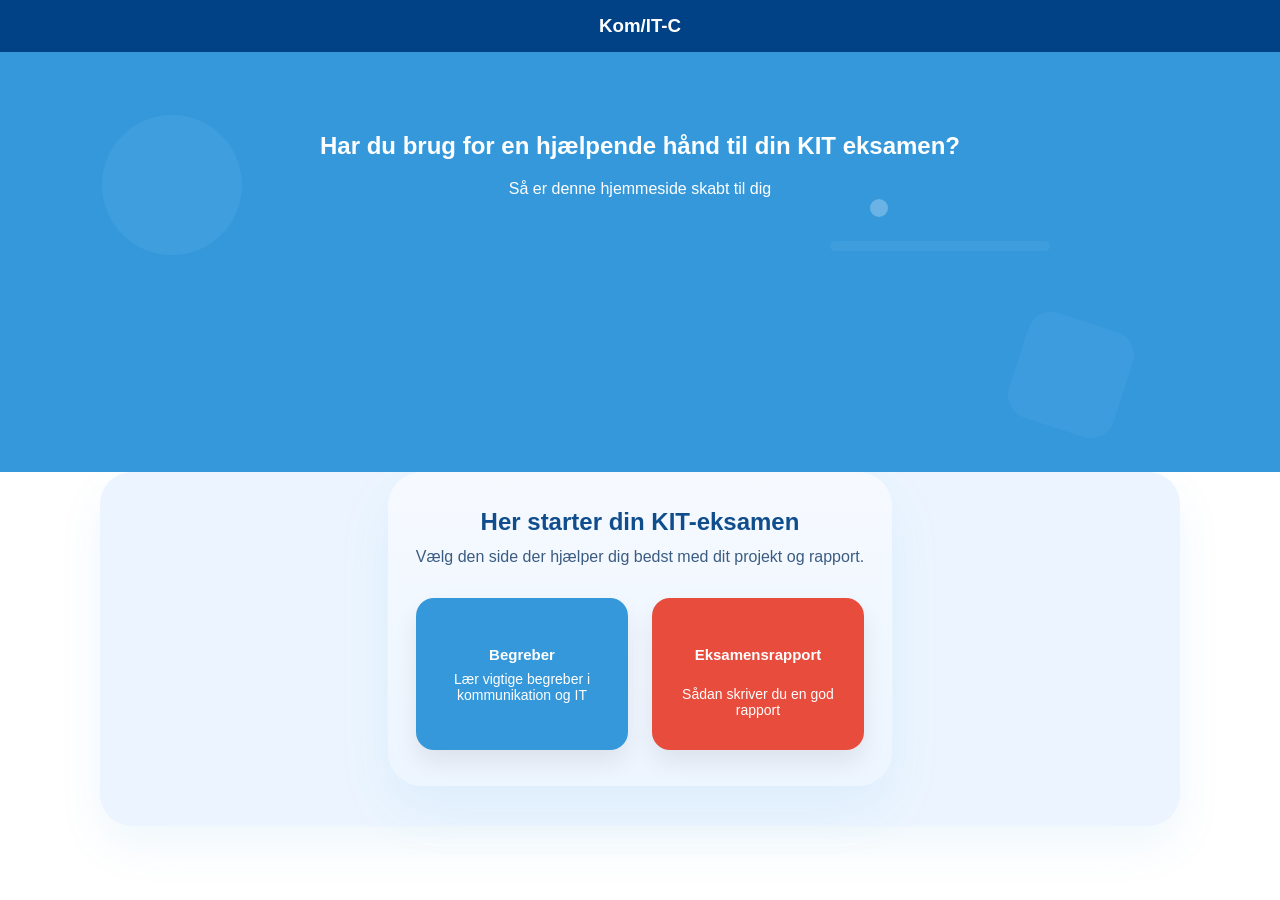
<file: index.html>
<!DOCTYPE html>
<html lang="da">
<head>
    <meta charset="UTF-8">
    <title>Kom/IT-C Eksamen</title>
    <link rel="stylesheet" href="style.css">
</head>
<body>

<!-- NAVIGATION -->
<nav>
    <section class="title-section">
        <h1>Kom/IT-C</h1>
    </section>
</nav>

<!-- FORSIDE -->
<section id="forside" class="hero">
    <div class="hero-decorations">
        <span class="shape circle"></span>
        <span class="shape square"></span>
        <span class="shape line"></span>
        <span class="shape dot"></span>
    </div>
    <h2>Har du brug for en hjælpende hånd til din KIT eksamen?</h2>
    <p>Så er denne hjemmeside skabt til dig</p>
</section>

<!-- MENU -->
<section class="menu">
    <div class="menu-banner">
        <div class="menu-banner-text">
            <h3>Her starter din KIT-eksamen</h3>
            <p>Vælg den side der hjælper dig bedst med dit projekt og rapport.</p>
        </div>
        <div class="menu-items">
            <a href="begreber.html" class="box begreber">
                <div class="box-title">Begreber</div>
                <div class="box-desc">Lær vigtige begreber i kommunikation og IT</div>
            </a>
            <a href="rapport.html" class="box rapport">
                <div class="box-title"><p style="text-align: center;">Eksamensrapport</p></div>
                <div class="box-desc">Sådan skriver du en god rapport</div>
            </a>
        </div>
    </div>
</section>

</body>
</html>
</file>
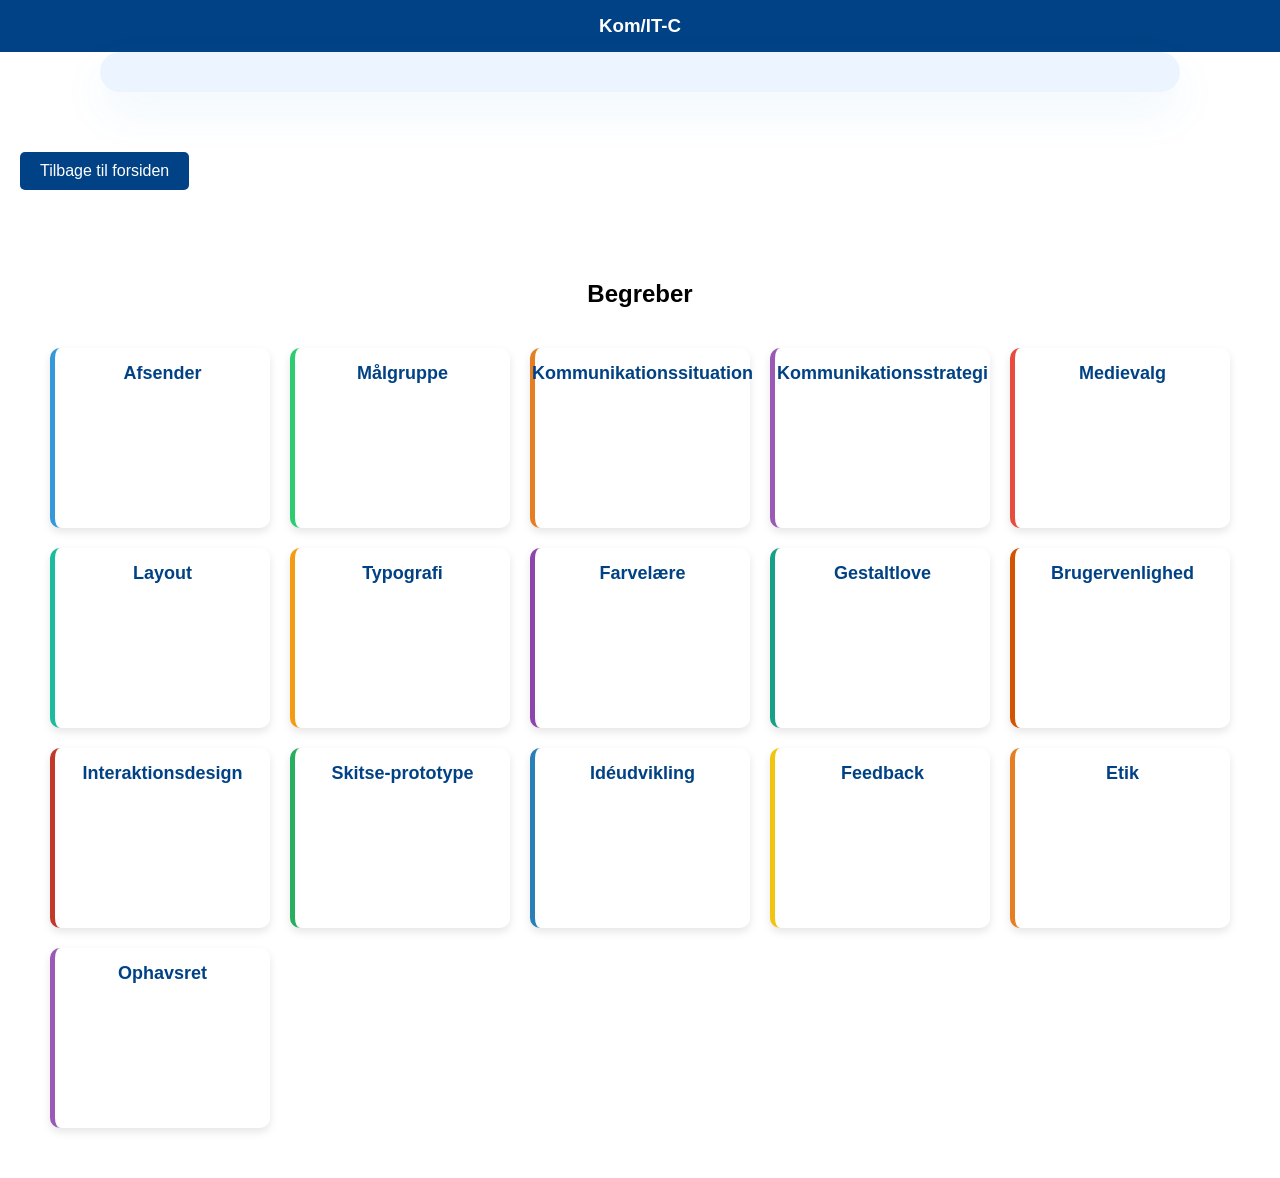
<file: begreber.html>
<!DOCTYPE html>
<html lang="da">
<head>
    <meta charset="UTF-8">
    <title>Begreber - Kom/IT-C Eksamen</title>
    <link rel="stylesheet" href="style.css">
</head>
<body>

<!-- NAVIGATION -->
<nav>
    <section class="title-section">
        <h1>Kom/IT-C</h1>
    </section>
    <section class="menu">
    </section>
</nav>

<a href="index.html" class="back-button">Tilbage til forsiden</a>

<!-- BEGREBER CONTENT -->
<section id="begreber">
    <h2>Begreber</h2>
    <div class="card afsender" data-concept="afsender">
        <h3>Afsender</h3>
    </div>
    <div class="card maalgruppe" data-concept="maalgruppe">
        <h3>Målgruppe</h3>
    </div>
    <div class="card kommunikationssituation" data-concept="kommunikationssituation">
        <h3>Kommunikationssituation</h3>
    </div>
    <div class="card kommunikationsstrategi" data-concept="kommunikationsstrategi">
        <h3>Kommunikationsstrategi</h3>
    </div>
    <div class="card medievalg" data-concept="medievalg">
        <h3>Medievalg</h3>
    </div>
    <div class="card layout" data-concept="layout">
        <h3>Layout</h3>
    </div>
    <div class="card typografi" data-concept="typografi">
        <h3>Typografi</h3>
    </div>
    <div class="card farvelære" data-concept="farvelære">
        <h3>Farvelære</h3>
    </div>
    <div class="card gestaltlove" data-concept="gestaltlove">
        <h3>Gestaltlove</h3>
    </div>
    <div class="card brugervenlighed" data-concept="brugervenlighed">
        <h3>Brugervenlighed</h3>
    </div>
    <div class="card interaktionsdesign" data-concept="interaktionsdesign">
        <h3>Interaktionsdesign</h3>
    </div>
    <div class="card skitse-prototype" data-concept="skitse-prototype">
        <h3>Skitse-prototype</h3>
    </div>
    <div class="card ideudvikling" data-concept="ideudvikling">
        <h3>Idéudvikling</h3>
    </div>
    <div class="card feedback" data-concept="feedback">
        <h3>Feedback</h3>
    </div>
    <div class="card etik" data-concept="etik">
        <h3>Etik</h3>
    </div>
    <div class="card ophavsret" data-concept="ophavsret">
        <h3>Ophavsret</h3>
    </div>
</section>

<!-- Modal -->
<div id="modal" class="modal">
    <div class="modal-content">
        <span class="close">&times;</span>
        <h2 id="modal-title"></h2>
        <div id="modal-text"></div>
    </div>
</div>

<script>
    // Modal elements
    var modal = document.getElementById("modal");
    var modalTitle = document.getElementById("modal-title");
    var modalText = document.getElementById("modal-text");
    var span = document.getElementsByClassName("close")[0];

    // Content for each concept
    var concepts = {
        afsender: {
            title: "Afsender",
            content: "<p><strong>Definition:</strong> Afsenderen er den person, gruppe eller organisation, der formidler budskabet. Afsenderens troværdighed, formål og holdning påvirker, hvordan modtageren opfatter teksten eller mediet.</p><p><strong>Hvorfor er begrebet vigtigt i eksamensprojektet?</strong> Afsenderen er central, da din projektidentitet og troværdighed afhænger af, hvordan du præsenterer dig selv som afsender. Det hjælper med at skabe tillid og klarhed i kommunikationen.</p><p><strong>Eksempel fra dit projekt:</strong> I dit eksamensprojekt kunne du som afsender være en studerende, der præsenterer en analyse af sociale medier, hvor din rolle som ekspert styrker budskabet.</p><p><strong>Typiske fejl:</strong> At glemme at identificere sig selv tydeligt, hvilket kan gøre kommunikationen anonym og mindre troværdig.</p>"
        },
        maalgruppe: {
            title: "Målgruppe",
            content: "<p><strong>Definition:</strong> Målgruppen er de mennesker, der skal modtage budskabet. Den kan opdeles efter alder, køn, uddannelse, interesser, vaner og forventninger.</p><p><strong>Hvorfor er begrebet vigtigt i eksamensprojektet?</strong> Uden en klar målgruppe risikerer du, at dit projekt ikke rammer de rette personer, hvilket gør kommunikationen ineffektiv og projektet mindre relevant.</p><p><strong>Eksempel fra dit projekt:</strong> Hvis dit projekt handler om digital kommunikation, kunne målgruppen være unge studerende, som du tilpasser sprog og kanaler til.</p><p><strong>Typiske fejl:</strong> At definere målgruppen for bredt, så budskabet bliver for generelt og mister sin kraft.</p>"
        },
        kommunikationssituation: {
            title: "Kommunikationssituation",
            content: "<p><strong>Definition:</strong> Kommunikationssituationen er den konkrete sammenhæng, hvor kommunikationen sker. Den omfatter tid, sted, relation mellem afsender og modtager, formål og kanal.</p><p><strong>Hvorfor er begrebet vigtigt i eksamensprojektet?</strong> Det hjælper dig med at tilpasse din kommunikation til konteksten, så den føles naturlig og relevant for modtageren.</p><p><strong>Eksempel fra dit projekt:</strong> I en eksamensrapport kunne situationen være en formel præsentation for lærere, hvor du vælger et professionelt sprog og layout.</p><p><strong>Typiske fejl:</strong> At ignorere konteksten, fx at bruge uformelt sprog i en formel situation, hvilket kan virke uprofessionelt.</p>"
        },
        kommunikationsstrategi: {
            title: "Kommunikationsstrategi",
            content: "<p><strong>Definition:</strong> Kommunikationsstrategi er den overordnede plan for, hvordan du når dine mål med kommunikationen. Den handler om budskab, synsvinkel, tone, kanalvalg og timing.</p><p><strong>Hvorfor er begrebet vigtigt i eksamensprojektet?</strong> En strategi sikrer, at dit projekt er sammenhængende og effektivt, og at du ikke spilder ressourcer på irrelevante elementer.</p><p><strong>Eksempel fra dit projekt:</strong> Din strategi kunne være at bruge sociale medier til at nå målgruppen hurtigt, med et klart budskab om digital etik.</p><p><strong>Typiske fejl:</strong> At mangle en strategi, hvilket fører til kaotisk kommunikation uden klar retning.</p>"
        },
        medievalg: {
            title: "Medievalg",
            content: "<p><strong>Definition:</strong> Medievalg er beslutningen om, hvilke medier og kanaler der bedst når målgruppen. Det kan være sociale medier, print, web, video, lyd eller en kombination.</p><p><strong>Hvorfor er begrebet vigtigt i eksamensprojektet?</strong> Det sikrer, at dit budskab når frem til de rette personer på den mest effektive måde, hvilket er afgørende for projektets succes.</p><p><strong>Eksempel fra dit projekt:</strong> For et projekt om webdesign kunne du vælge en hjemmeside som medie, kombineret med videoer på YouTube.</p><p><strong>Typiske fejl:</strong> At vælge medier, der ikke passer til målgruppen, fx at bruge print til en digital målgruppe.</p>"
        },
        layout: {
            title: "Layout",
            content: "<p><strong>Definition:</strong> Layout er den måde, visuelle elementer er organiseret på en side. Det omfatter placering af tekst, billeder, overskrifter, knapper og hvidt rum.</p><p><strong>Hvorfor er begrebet vigtigt i eksamensprojektet?</strong> Et godt layout gør informationen let at finde og forstå, hvilket forbedrer brugeroplevelsen og vurderingen af dit projekt.</p><p><strong>Eksempel fra dit projekt:</strong> I din rapport kunne layoutet have en klar hierarki med overskrifter, billeder og tabeller for at guide læseren.</p><p><strong>Typiske fejl:</strong> Overfyldte sider uden hvidt rum, hvilket gør det svært at læse og navigere.</p>"
        },
        typografi: {
            title: "Typografi",
            content: "<p><strong>Definition:</strong> Typografi handler om valg og brug af skrifttyper. Det inkluderer fontfamilie, størrelse, linjeafstand, kontrast og vægt.</p><p><strong>Hvorfor er begrebet vigtigt i eksamensprojektet?</strong> God typografi sikrer læsbarhed og understøtter budskabet visuelt, hvilket er essentielt for professionel kommunikation.</p><p><strong>Eksempel fra dit projekt:</strong> Brug en sans-serif font som Arial for digitalt indhold for bedre læsbarhed på skærme.</p><p><strong>Typiske fejl:</strong> At vælge dekorative fonte, der er svære at læse, eller ignorere linjeafstand, hvilket reducerer læsbarheden.</p>"
        },
        "farvelære": {
            title: "Farvelære",
            content: "<p><strong>Definition:</strong> Farvelære er studiet af, hvordan farver påvirker hinanden og modtagerens følelser. Farver kan skabe stemning, fremhæve information og lede øjet.</p><p><strong>Hvorfor er begrebet vigtigt i eksamensprojektet?</strong> Farver påvirker opfattelsen af dit projekt og kan gøre det mere engagerende eller troværdigt.</p><p><strong>Eksempel fra dit projekt:</strong> Brug blå farver for tillid i en rapport om IT-sikkerhed.</p><p><strong>Typiske fejl:</strong> Dårlig kontrast, der gør tekst ulæselig, eller farver, der ikke passer til budskabet.</p>"
        },
        gestaltlove: {
            title: "Gestaltlove",
            content: "<p><strong>Definition:</strong> Gestaltlove er psykologiske principper for, hvordan vi opfatter visuelle elementer som helheder. De hjælper med at forstå, hvorfor vi ser former og grupper på bestemte måder.</p><p><strong>Hvorfor er begrebet vigtigt i eksamensprojektet?</strong> De hjælper med at designe intuitive layouts, der gør dit projekt lettere at forstå og bruge.</p><p><strong>Eksempel fra dit projekt:</strong> Brug nærhedsloven til at gruppere relaterede elementer i din præsentation.</p><p><strong>Typiske fejl:</strong> At ignorere Gestaltlove, hvilket fører til forvirrende designs uden klar struktur.</p>"
        },
        brugervenlighed: {
            title: "Brugervenlighed",
            content: "<p><strong>Definition:</strong> Brugervenlighed handler om, hvor let og effektivt en bruger kan bruge et produkt eller en løsning. Fokus er på forståelighed, navigation, feedback og fejlforebyggelse.</p><p><strong>Hvorfor er begrebet vigtigt i eksamensprojektet?</strong> Det sikrer, at dit projekt ikke kun ser godt ud, men også fungerer godt for brugeren.</p><p><strong>Eksempel fra dit projekt:</strong> Sørg for klare knapper og feedback i en app-prototype.</p><p><strong>Typiske fejl:</strong> Komplicerede interfaces, der frustrerer brugeren og reducerer effektiviteten.</p>"
        },
        interaktionsdesign: {
            title: "Interaktionsdesign",
            content: "<p><strong>Definition:</strong> Interaktionsdesign handler om, hvordan brugeren og systemet kommunikerer med hinanden. Det omfatter knapper, feedback, flow og reaktioner på brugerhandlinger.</p><p><strong>Hvorfor er begrebet vigtigt i eksamensprojektet?</strong> Det gør dit digitale produkt interaktivt og brugervenligt, hvilket er afgørende for moderne kommunikation.</p><p><strong>Eksempel fra dit projekt:</strong> Design en hjemmeside, hvor klik på menuer giver klar feedback.</p><p><strong>Typiske fejl:</strong> Manglende feedback, så brugeren ikke ved, om handlingen lykkedes.</p>"
        },
        "skitse-prototype": {
            title: "Skitse-prototype",
            content: "<p><strong>Definition:</strong> En skitse-prototype er en tidlig model af et design. Den kan være lavopløst (skitser på papir) eller højopløst (digital prototype), men formålet er at teste ideer og struktur.</p><p><strong>Hvorfor er begrebet vigtigt i eksamensprojektet?</strong> Det giver mulighed for tidlig feedback og forbedringer, før det endelige produkt udvikles.</p><p><strong>Eksempel fra dit projekt:</strong> Tegn skitser af din app-interface før kodning.</p><p><strong>Typiske fejl:</strong> At springe prototyping over, hvilket fører til dyre fejl senere.</p>"
        },
        ideudvikling: {
            title: "Idéudvikling",
            content: "<p><strong>Definition:</strong> Idéudvikling er processen, hvor du genererer, sorterer og forbedrer kreative løsninger. Det kan ske gennem brainstorming, mindmaps, skitser og diskussion.</p><p><strong>Hvorfor er begrebet vigtigt i eksamensprojektet?</strong> Det sikrer, at dit projekt er innovativt og løser problemet effektivt.</p><p><strong>Eksempel fra dit projekt:</strong> Brug brainstorming til at udvikle ideer til en kommunikationskampagne.</p><p><strong>Typiske fejl:</strong> At stoppe efter første idé, uden at udforske bedre alternativer.</p>"
        },
        feedback: {
            title: "Feedback",
            content: "<p><strong>Definition:</strong> Feedback er respons fra brugere eller andre, der vurderer dit arbejde. Det kan være positivt, kritisk eller konkret og bruges til at forbedre indholdet.</p><p><strong>Hvorfor er begrebet vigtigt i eksamensprojektet?</strong> Det hjælper med at identificere styrker og svagheder, så du kan forbedre projektet.</p><p><strong>Eksempel fra dit projekt:</strong> Få klassekammerater til at give feedback på din rapport.</p><p><strong>Typiske fejl:</strong> At ignorere feedback eller kun søge positiv respons.</p>"
        },
        etik: {
            title: "Etik",
            content: "<p><strong>Definition:</strong> Etik handler om ansvar og værdier i kommunikation. Det drejer sig om respekt, ærlig fremstilling, privatliv, mangfoldighed og bæredygtighed.</p><p><strong>Hvorfor er begrebet vigtigt i eksamensprojektet?</strong> Det sikrer, at dit projekt er ansvarligt og ikke skader eller misleder andre.</p><p><strong>Eksempel fra dit projekt:</strong> Sørg for anonymitet i undersøgelser for at beskytte deltageres privatliv.</p><p><strong>Typiske fejl:</strong> At overse etiske aspekter, fx ved at bruge manipulerende teknikker.</p>"
        },
        ophavsret: {
            title: "Ophavsret",
            content: "<p><strong>Definition:</strong> Ophavsret er retten til et kreativt værk som tekst, billeder, musik, film eller software. Det betyder, at andre ikke må bruge eller kopiere værket uden tilladelse.</p><p><strong>Hvorfor er begrebet vigtigt i eksamensprojektet?</strong> Det beskytter dit eget arbejde og sikrer, at du respekterer andres rettigheder.</p><p><strong>Eksempel fra dit projekt:</strong> Angiv kilder for billeder brugt i din præsentation.</p><p><strong>Typiske fejl:</strong> At kopiere materiale uden tilladelse, hvilket kan føre til plagiatanklager.</p>"
        }
    };

    // Add event listeners to all cards
    document.querySelectorAll('.card').forEach(function(card) {
        card.onclick = function() {
            var concept = this.getAttribute('data-concept');
            if (concepts[concept]) {
                modalTitle.textContent = concepts[concept].title;
                modalText.innerHTML = concepts[concept].content;
                modal.style.display = "block";
            }
        };
    });

    // Close modal when clicking X
    span.onclick = function() {
        modal.style.display = "none";
    };

    // Close modal when clicking outside
    window.onclick = function(event) {
        if (event.target == modal) {
            modal.style.display = "none";
        }
    };
</script>

</body>
</html>
</file>
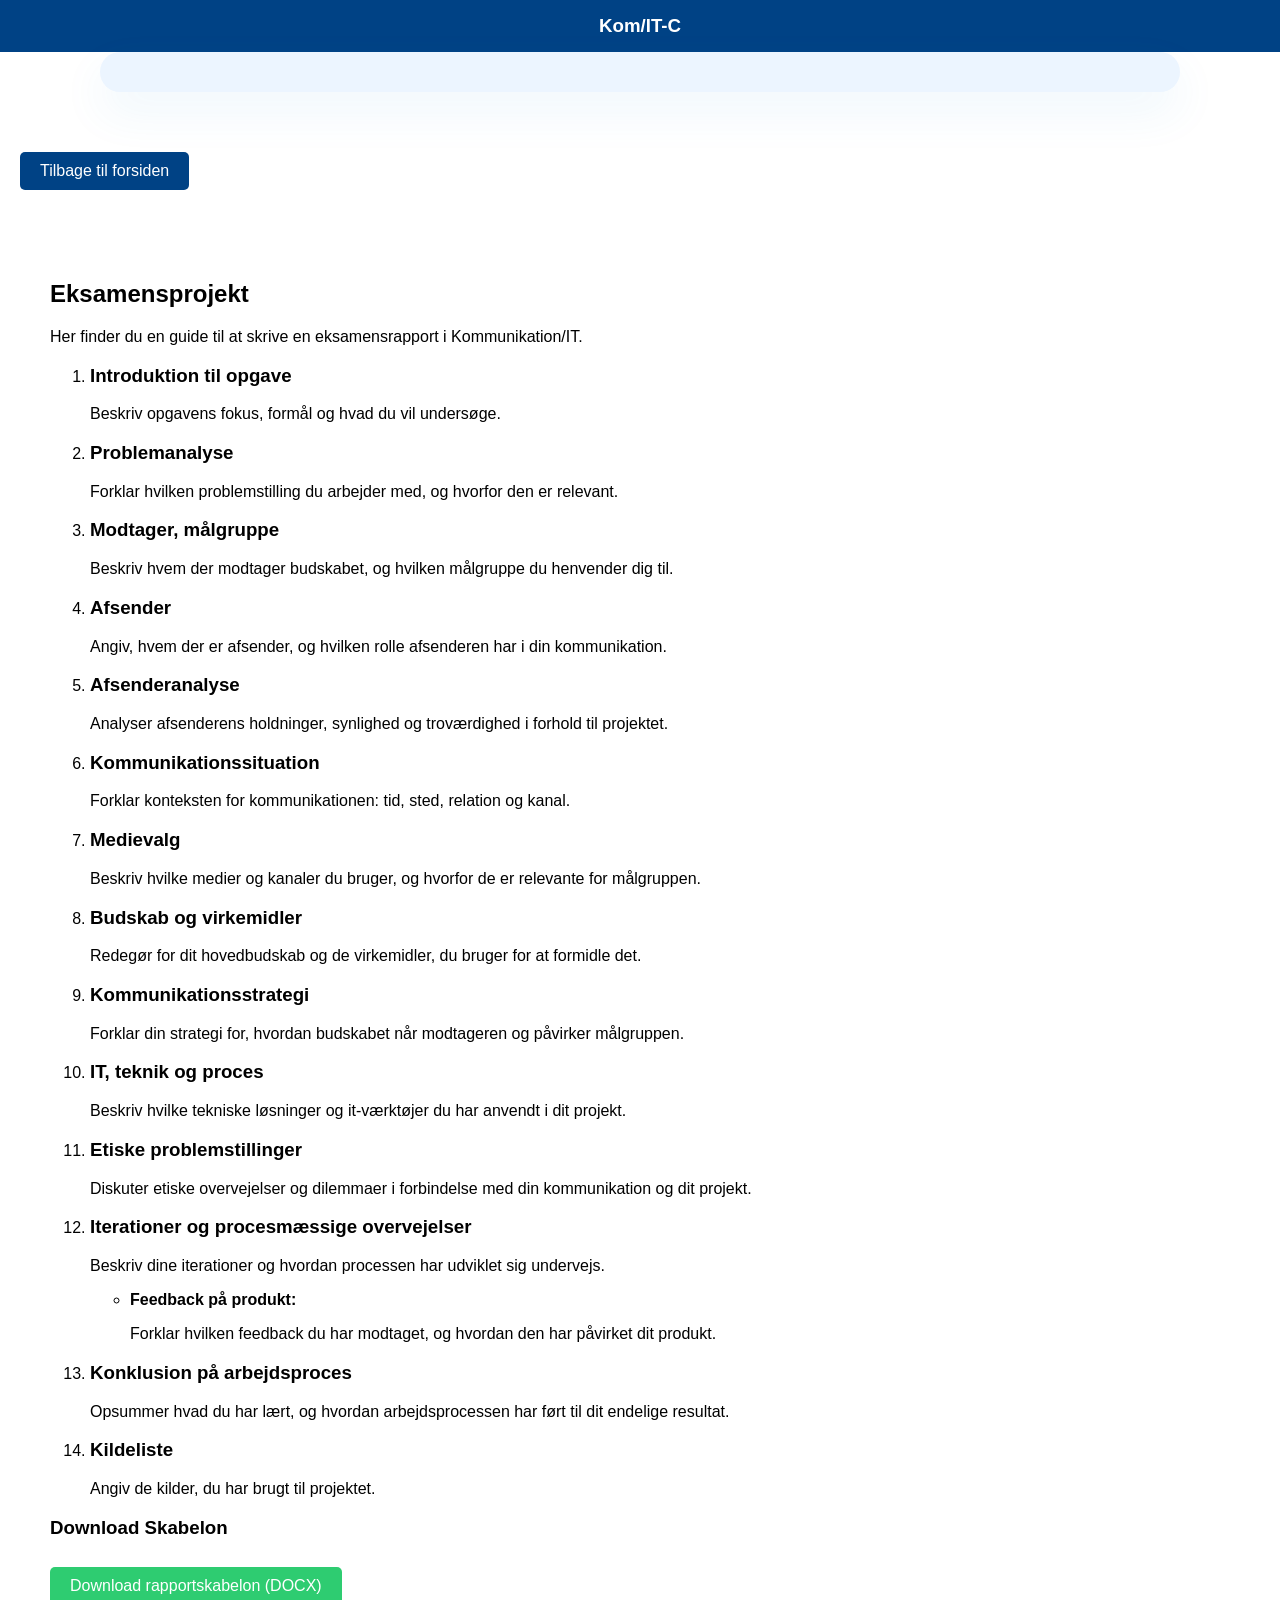
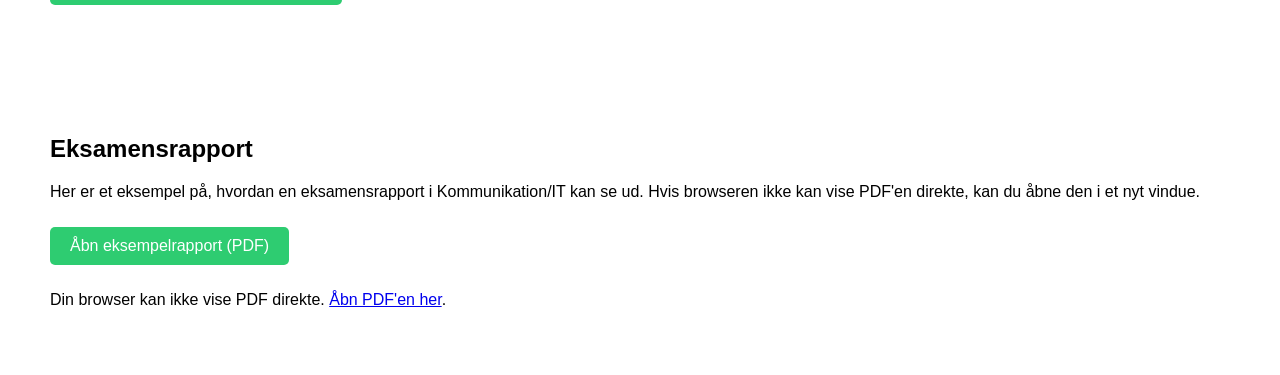
<file: rapport.html>
<!DOCTYPE html>
<html lang="da">
<head>
    <meta charset="UTF-8">
    <title>Eksamensrapport - Kom/IT-C Eksamen</title>
    <link rel="stylesheet" href="style.css">
</head>
<body>

<!-- NAVIGATION -->
<nav>
    <section class="title-section">
        <h1>Kom/IT-C</h1>
    </section>
    <section class="menu">
    </section>
</nav>

<a href="index.html" class="back-button">Tilbage til forsiden</a>

<!-- PROJEKT GUIDE CONTENT -->
<section id="projekt">
    <h2>Eksamensprojekt</h2>
    <p>Her finder du en guide til at skrive en eksamensrapport i Kommunikation/IT.</p>

    <ol class="guide-list">
        <li>
            <h3>Introduktion til opgave</h3>
            <p>Beskriv opgavens fokus, formål og hvad du vil undersøge.</p>
        </li>
        <li>
            <h3>Problemanalyse</h3>
            <p>Forklar hvilken problemstilling du arbejder med, og hvorfor den er relevant.</p>
        </li>
        <li>
            <h3>Modtager, målgruppe</h3>
            <p>Beskriv hvem der modtager budskabet, og hvilken målgruppe du henvender dig til.</p>
        </li>
        <li>
            <h3>Afsender</h3>
            <p>Angiv, hvem der er afsender, og hvilken rolle afsenderen har i din kommunikation.</p>
        </li>
        <li>
            <h3>Afsenderanalyse</h3>
            <p>Analyser afsenderens holdninger, synlighed og troværdighed i forhold til projektet.</p>
        </li>
        <li>
            <h3>Kommunikationssituation</h3>
            <p>Forklar konteksten for kommunikationen: tid, sted, relation og kanal.</p>
        </li>
        <li>
            <h3>Medievalg</h3>
            <p>Beskriv hvilke medier og kanaler du bruger, og hvorfor de er relevante for målgruppen.</p>
        </li>
        <li>
            <h3>Budskab og virkemidler</h3>
            <p>Redegør for dit hovedbudskab og de virkemidler, du bruger for at formidle det.</p>
        </li>
        <li>
            <h3>Kommunikationsstrategi</h3>
            <p>Forklar din strategi for, hvordan budskabet når modtageren og påvirker målgruppen.</p>
        </li>
        <li>
            <h3>IT, teknik og proces</h3>
            <p>Beskriv hvilke tekniske løsninger og it-værktøjer du har anvendt i dit projekt.</p>
        </li>
        <li>
            <h3>Etiske problemstillinger</h3>
            <p>Diskuter etiske overvejelser og dilemmaer i forbindelse med din kommunikation og dit projekt.</p>
        </li>
        <li>
            <h3>Iterationer og procesmæssige overvejelser</h3>
            <p>Beskriv dine iterationer og hvordan processen har udviklet sig undervejs.</p>
            <ul>
                <li>
                    <strong>Feedback på produkt:</strong>
                    <p>Forklar hvilken feedback du har modtaget, og hvordan den har påvirket dit produkt.</p>
                </li>
            </ul>
        </li>
        <li>
            <h3>Konklusion på arbejdsproces</h3>
            <p>Opsummer hvad du har lært, og hvordan arbejdsprocessen har ført til dit endelige resultat.</p>
        </li>
        <li>
            <h3>Kildeliste</h3>
            <p>Angiv de kilder, du har brugt til projektet.</p>
        </li>
    </ol>

    <h3>Download Skabelon</h3>
    <a href="Skabelon KIT eksamen.docx" class="download-link" target="_blank" rel="noopener noreferrer">Download rapportskabelon (DOCX)</a>
</section>

<section id="rapport">
    <h2>Eksamensrapport</h2>
    <p>Her er et eksempel på, hvordan en eksamensrapport i Kommunikation/IT kan se ud. Hvis browseren ikke kan vise PDF'en direkte, kan du åbne den i et nyt vindue.</p>
    <a href="GORPLFL.pdf" class="download-link" target="_blank" rel="noopener noreferrer">Åbn eksempelrapport (PDF)</a>
    <object data="GORPLFL.pdf" type="application/pdf" width="100%" height="600" style="margin-top: 20px;">
        <p>Din browser kan ikke vise PDF direkte. <a href="GORPLFL.pdf" target="_blank" rel="noopener noreferrer">Åbn PDF'en her</a>.</p>
    </object>
</section>

</body>
</html>
</file>
<file: style.css>
body {
    font-family: Arial, sans-serif;
    margin: 0;
    background-color: #ffffff;
}

/* NAVBAR */
nav {
    background-color: #ffffff;
    padding: 0;
}

.title-section {
    background-color: #004285;
    color: rgb(255, 255, 255);
    text-align: center;
    padding: 15px;
}

.title-section h1 {
    margin: 0;
}

.menu {
    display: flex;
    justify-content: center;
    gap: 24px;
    flex-wrap: wrap;
    padding: 50px 24px;
    background: #ecf5ff;
    border-radius: 32px;
    box-shadow: 0 20px 45px rgba(52, 152, 219, 0.08);
    max-width: 1040px;
    margin: 0 auto 40px;
}

nav a, .menu a {
    color: white;
    text-decoration: none;
}

/* HERO */
.hero {
    position: relative;
    text-align: center;
    padding: 60px 20px;
    background-color: #3498db;
    color: white;
    overflow: hidden;
    min-height: 300px;
}

.hero-decorations {
    position: absolute;
    inset: 0;
    pointer-events: none;
}

.shape {
    position: absolute;
    display: block;
    opacity: 0.28;
}

.circle {
    width: 140px;
    height: 140px;
    border-radius: 50%;
    background: rgba(255, 255, 255, 0.2);
    top: 15%;
    left: 8%;
}

.square {
    width: 110px;
    height: 110px;
    border-radius: 24px;
    background: rgba(255, 255, 255, 0.16);
    bottom: 10%;
    right: 12%;
    transform: rotate(18deg);
}

.line {
    width: 220px;
    height: 10px;
    background: rgba(255, 255, 255, 0.18);
    top: 45%;
    right: 18%;
    border-radius: 999px;
}

.dot {
    width: 18px;
    height: 18px;
    background: rgba(255, 255, 255, 0.95);
    border-radius: 50%;
    top: 35%;
    left: 68%;
}

.menu {
    padding: 0 20px 40px;
}

.menu-banner {
    background: linear-gradient(180deg, #f6faff 0%, #edf5ff 100%);
    border-radius: 34px;
    padding: 36px 28px;
    box-shadow: 0 24px 55px rgba(52, 152, 219, 0.08);
    max-width: 1040px;
    margin: 0 auto;
}

.menu-banner-text {
    max-width: 760px;
    margin: 0 auto 32px;
    text-align: center;
}

.menu-banner-text h3 {
    margin: 0 0 12px;
    font-size: 24px;
    color: #104d8d;
}

.menu-banner-text p {
    margin: 0;
    color: #3b5c81;
    font-size: 16px;
}

.menu-items {
    display: flex;
    justify-content: center;
    gap: 24px;
    flex-wrap: wrap;
}

/* SEKTIONER */
section {
    padding: 50px;
}

/* CARDS */
.card {
    background: white;
    padding: 15px;
    border-radius: 10px;
    box-shadow: 0 4px 8px rgba(0, 0, 0, 0.1);
    transition: transform 0.3s, box-shadow 0.3s;
    display: flex;
    flex-direction: column;
    align-items: center;
    min-height: 150px;
}

.card:hover {
    transform: translateY(-5px);
    box-shadow: 0 8px 16px rgba(0, 0, 0, 0.2);
}

.card h3 {
    margin: 0 0 10px 0;
    color: #004285;
    font-size: 18px;
}

/* Kasser */
.box {
    width: 180px;
    min-height: 120px;
    display: flex;
    flex-direction: column;
    align-items: center;
    justify-content: center;
    color: white;
    text-decoration: none;
    font-size: 15px;
    border-radius: 18px;
    transition: 0.3s;
    padding: 16px;
    box-shadow: 0 12px 24px rgba(0,0,0,0.08);
}

.box-title {
    font-weight: bold;
    margin-bottom: 8px;
}

.box-desc {
    font-size: 14px;
    text-align: center;
}

/* Hover effekt */
.box:hover {
    transform: scale(1.05);
    opacity: 0.9;
}

/* Farver */
.begreber { background-color: #3498db; }
.projekt { background-color: #2ecc71; }
.analyse { background-color: #e67e22; }
.metoder { background-color: #9b59b6; }
.rapport{ background-color: #e74c3c; }

.back-button {
    display: inline-block;
    padding: 10px 20px;
    background-color: #004285;
    color: white;
    text-decoration: none;
    border-radius: 5px;
    margin: 20px;
    font-size: 16px;
}

.download-link {
    display: inline-block;
    padding: 10px 20px;
    background-color: #2ecc71;
    color: white;
    text-decoration: none;
    border-radius: 5px;
    margin: 10px 0;
    font-size: 16px;
}

.download-link:hover {
    background-color: #27ae60;
}

#begreber {
    display: grid;
    grid-template-columns: repeat(auto-fit, minmax(200px, 1fr));
    gap: 20px;
    padding: 50px;
}

#begreber h2 {
    text-align: center;
    grid-column: 1 / -1;
    margin-bottom: 20px;
}

/* Unique colors for each card */
.afsender { border-left: 5px solid #3498db; }
.maalgruppe { border-left: 5px solid #2ecc71; }
.kommunikationssituation { border-left: 5px solid #e67e22; }
.kommunikationsstrategi { border-left: 5px solid #9b59b6; }
.medievalg { border-left: 5px solid #e74c3c; }
.layout { border-left: 5px solid #1abc9c; }
.typografi { border-left: 5px solid #f39c12; }
.farvelære { border-left: 5px solid #8e44ad; }
.gestaltlove { border-left: 5px solid #16a085; }
.brugervenlighed { border-left: 5px solid #d35400; }
.interaktionsdesign { border-left: 5px solid #c0392b; }
.skitse-prototype { border-left: 5px solid #27ae60; }
.ideudvikling { border-left: 5px solid #2980b9; }
.feedback { border-left: 5px solid #f1c40f; }
.etik { border-left: 5px solid #e67e22; }
.ophavsret { border-left: 5px solid #9b59b6; }

.read-more {
    display: inline-block;
    margin-top: 10px;
    color: #004285;
    text-decoration: none;
    font-weight: bold;
}

.read-more:hover {
    text-decoration: underline;
}

.modal {
    display: none;
    position: fixed;
    z-index: 1;
    left: 0;
    top: 0;
    width: 100%;
    height: 100%;
    overflow: auto;
    background-color: rgb(0,0,0);
    background-color: rgba(0,0,0,0.4);
}

.modal-content {
    background-color: #fefefe;
    margin: 15% auto;
    padding: 20px;
    border: 1px solid #888;
    width: 80%;
    max-width: 600px;
    border-radius: 10px;
}

.close {
    color: #aaa;
    float: right;
    font-size: 28px;
    font-weight: bold;
}

.close:hover,
.close:focus {
    color: black;
    text-decoration: none;
    cursor: pointer;
}
</file>
